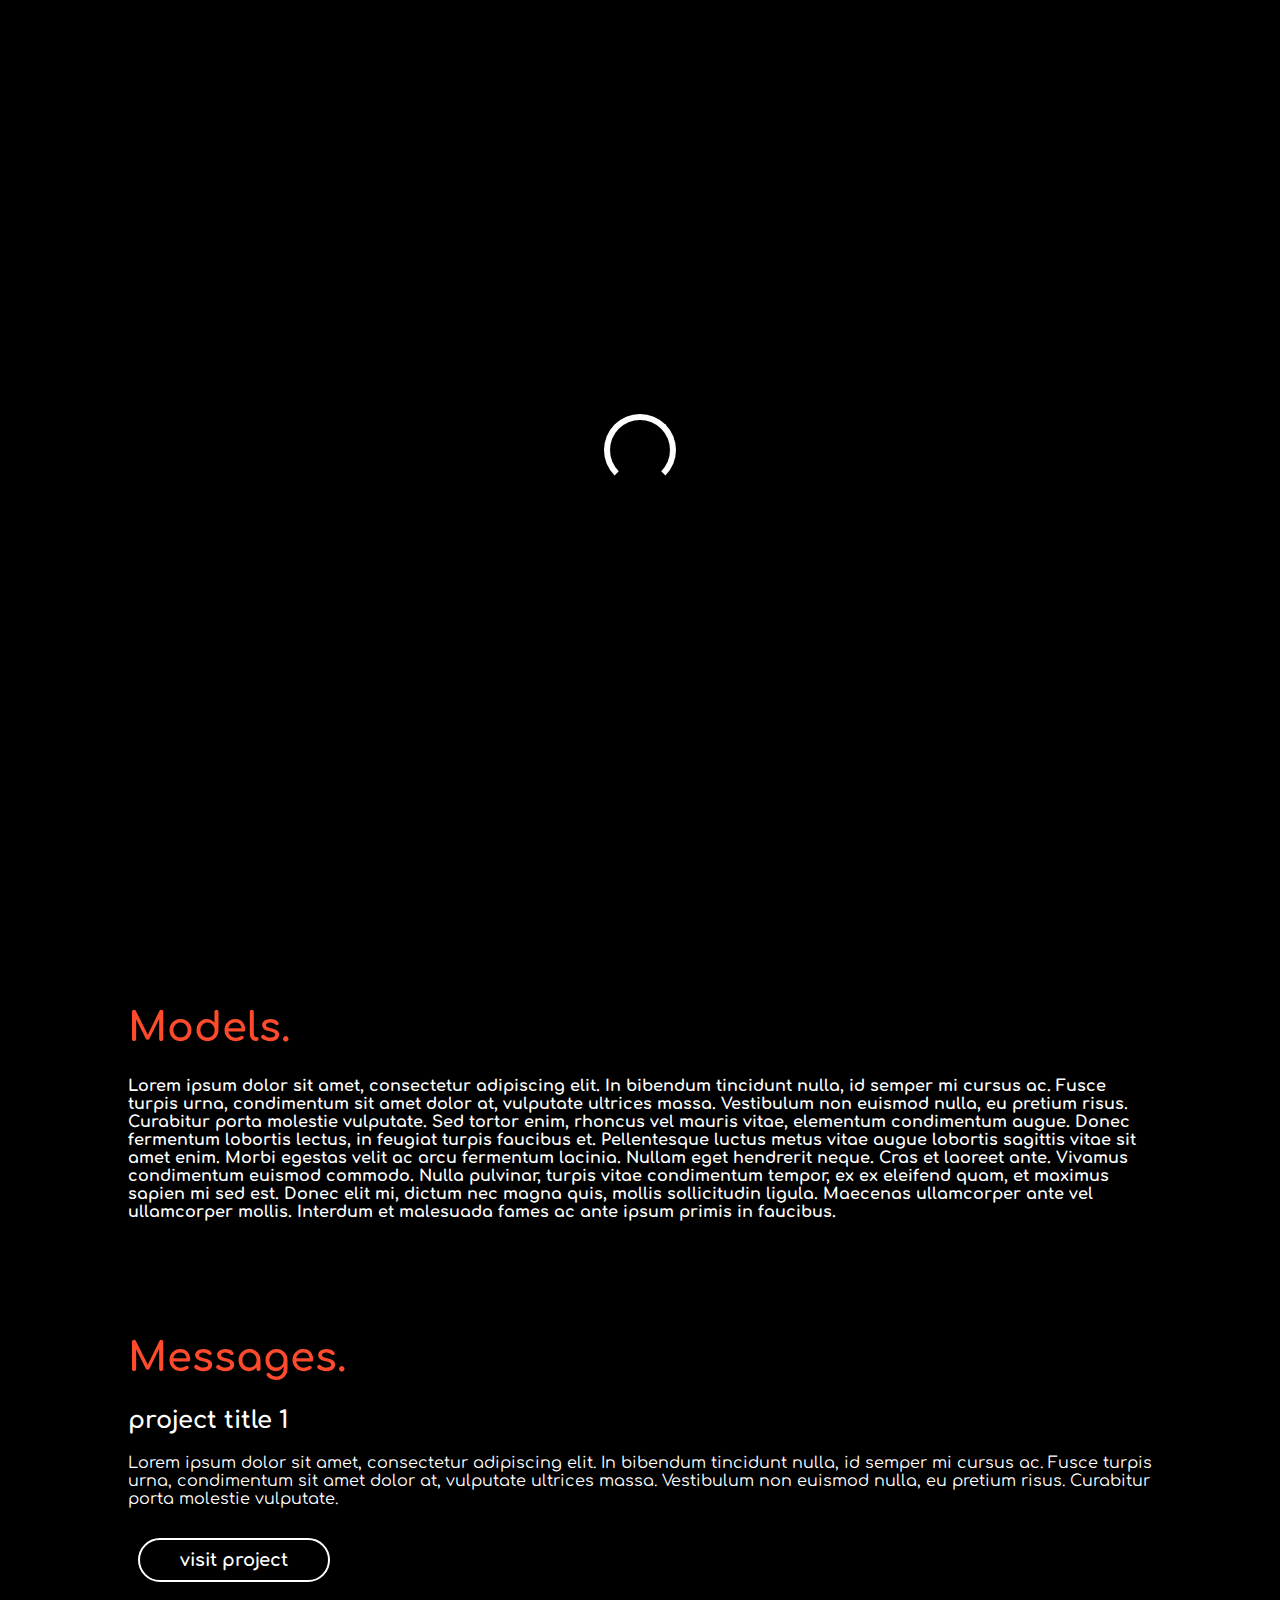
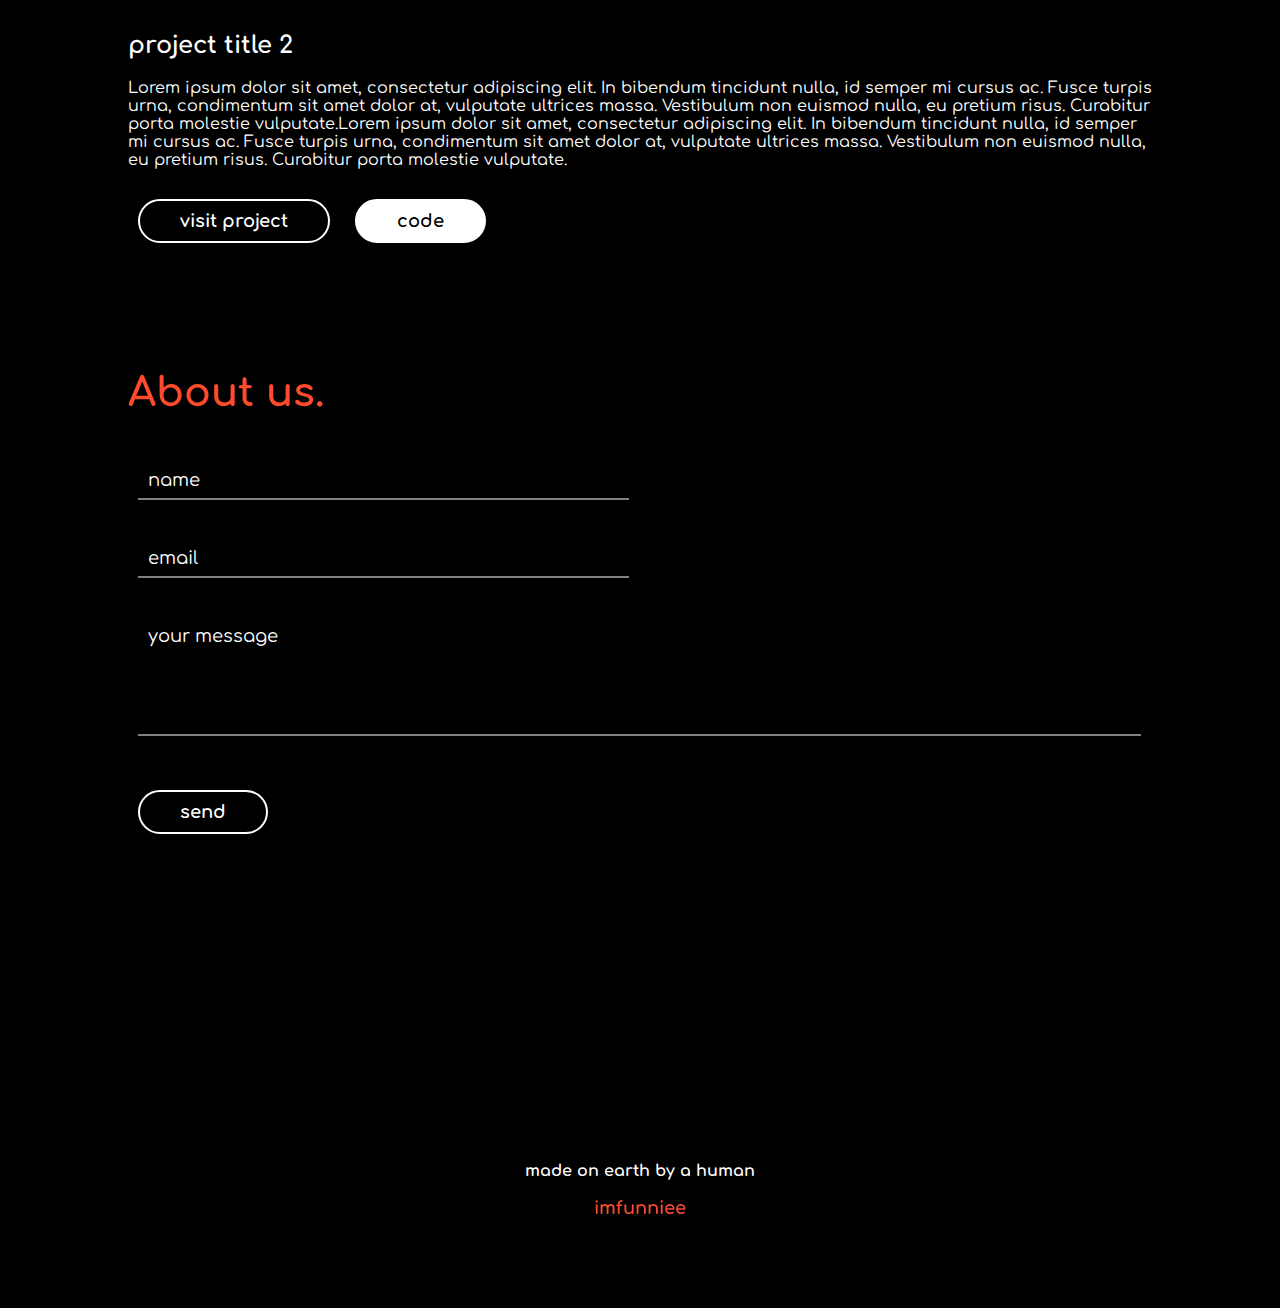
<file: index.html>
<!DOCTYPE html>
<html lang="en">
<head>
    <meta charset="UTF-8">
    <meta name="viewport" content="width=device-width, initial-scale=1.0">
    <meta http-equiv="X-UA-Compatible" content="ie=edge">
    <title>PaulHub.</title>
    <link rel="stylesheet" href="https://cdnjs.cloudflare.com/ajax/libs/animate.css/3.7.0/animate.min.css">
    <link href="https://fonts.googleapis.com/css?family=Comfortaa:700" rel="stylesheet">
    <script src="https://code.jquery.com/jquery-3.3.1.min.js" integrity="sha256-FgpCb/KJQlLNfOu91ta32o/NMZxltwRo8QtmkMRdAu8=" crossorigin="anonymous"></script>
    <link rel="stylesheet" href="https://use.fontawesome.com/releases/v5.7.1/css/all.css" integrity="sha384-fnmOCqbTlWIlj8LyTjo7mOUStjsKC4pOpQbqyi7RrhN7udi9RwhKkMHpvLbHG9Sr" crossorigin="anonymous">
    <link rel="stylesheet" href="index.css">
</head>
<body>
    <div id="loading">
        <div id="spinner"></div>
    </div>
    <div id="header" class="animated slideInDown" style="animation-delay:1.8s;">
    <div id="title">PaulHub.</div><br>
    <div id="links">
        <a href="#skills">Models</a>
        <a href="#work" style="margin:0px 60px;">Messages</a>
        <a href="#contact">About Us</a>
    </div>
    </div>

    <center>
    <div id="middle">
        <div id="tagline" class="animated zoomIn" style="animation-delay:1.8s;">
            if you're reading this, that mean's you can read<br>
            <button class="btn_one">haha ok</button>
        </div>
    </div>
    </center>

    <div id="portfolio">
             <div id="skills">
                 <h1>Models.</h1>   
                 <div>
                        <p>
                            Lorem ipsum dolor sit amet, consectetur adipiscing elit. In bibendum tincidunt nulla, id semper mi cursus ac. Fusce turpis urna, condimentum sit amet dolor at, vulputate ultrices massa. Vestibulum non euismod nulla, eu pretium risus. Curabitur porta molestie vulputate. Sed tortor enim, rhoncus vel mauris vitae, elementum condimentum augue. Donec fermentum lobortis lectus, in feugiat turpis faucibus et. Pellentesque luctus metus vitae augue lobortis sagittis vitae sit amet enim. Morbi egestas velit ac arcu fermentum lacinia. Nullam eget hendrerit neque. Cras et laoreet ante. Vivamus condimentum euismod commodo. Nulla pulvinar, turpis vitae condimentum tempor, ex ex eleifend quam, et maximus sapien mi sed est. Donec elit mi, dictum nec magna quis, mollis sollicitudin ligula. Maecenas ullamcorper ante vel ullamcorper mollis. Interdum et malesuada fames ac ante ipsum primis in faucibus.
                        </p>
                 </div> 
             </div>
         
              <div id="work">
                 <h1>Messages.</h1>

                 <div class="project">
                 <h2>project title 1</h2>
                 <div>Lorem ipsum dolor sit amet, consectetur adipiscing elit. In bibendum tincidunt nulla, id semper mi cursus ac. Fusce turpis urna, condimentum sit amet dolor at, vulputate ultrices massa. Vestibulum non euismod nulla, eu pretium risus. Curabitur porta molestie vulputate.</div>
                 <button class="btn_one">visit project</button>
                </div>

                <div class="project">
                 <h2>project title 2</h2>
                 <div>Lorem ipsum dolor sit amet, consectetur adipiscing elit. In bibendum tincidunt nulla, id semper mi cursus ac. Fusce turpis urna, condimentum sit amet dolor at, vulputate ultrices massa. Vestibulum non euismod nulla, eu pretium risus. Curabitur porta molestie vulputate.Lorem ipsum dolor sit amet, consectetur adipiscing elit. In bibendum tincidunt nulla, id semper mi cursus ac. Fusce turpis urna, condimentum sit amet dolor at, vulputate ultrices massa. Vestibulum non euismod nulla, eu pretium risus. Curabitur porta molestie vulputate.
                 </div>
                 <button class="btn_one">visit project</button>
                 <button class="btn_two">code</button>
                </div>

             </div>
         
              <div id="contact">
                 <h1>About us.</h1> 
                 <form>
                     <input type="text" placeholder="name" required>
                     <input type="email" placeholder="email" required><br>
                     <textarea placeholder="your message" required rows="5"></textarea><br>
                     <button class="btn_one">send</button>
                 </form> 
                 <div id="details">
                    <a class="btn_social"><i class="fas fa-phone"></i></a>
                    <a class="btn_social"><i class="fas fa-at"></i></a>
                    <a class="btn_social"><i class="fab fa-twitter"></i></a>
                    <a class="btn_social"><i class="fab fa-dribbble"></i></a>
                 </div>   
             </div>
    </div>
    <div id="footer">
        made on earth by a human <br><br> <a href="https://imfunniee.github.io">imfunniee</a>
    </div>
<script src="index.js" type="text/javascript"></script>
</body>
</html>
</file>
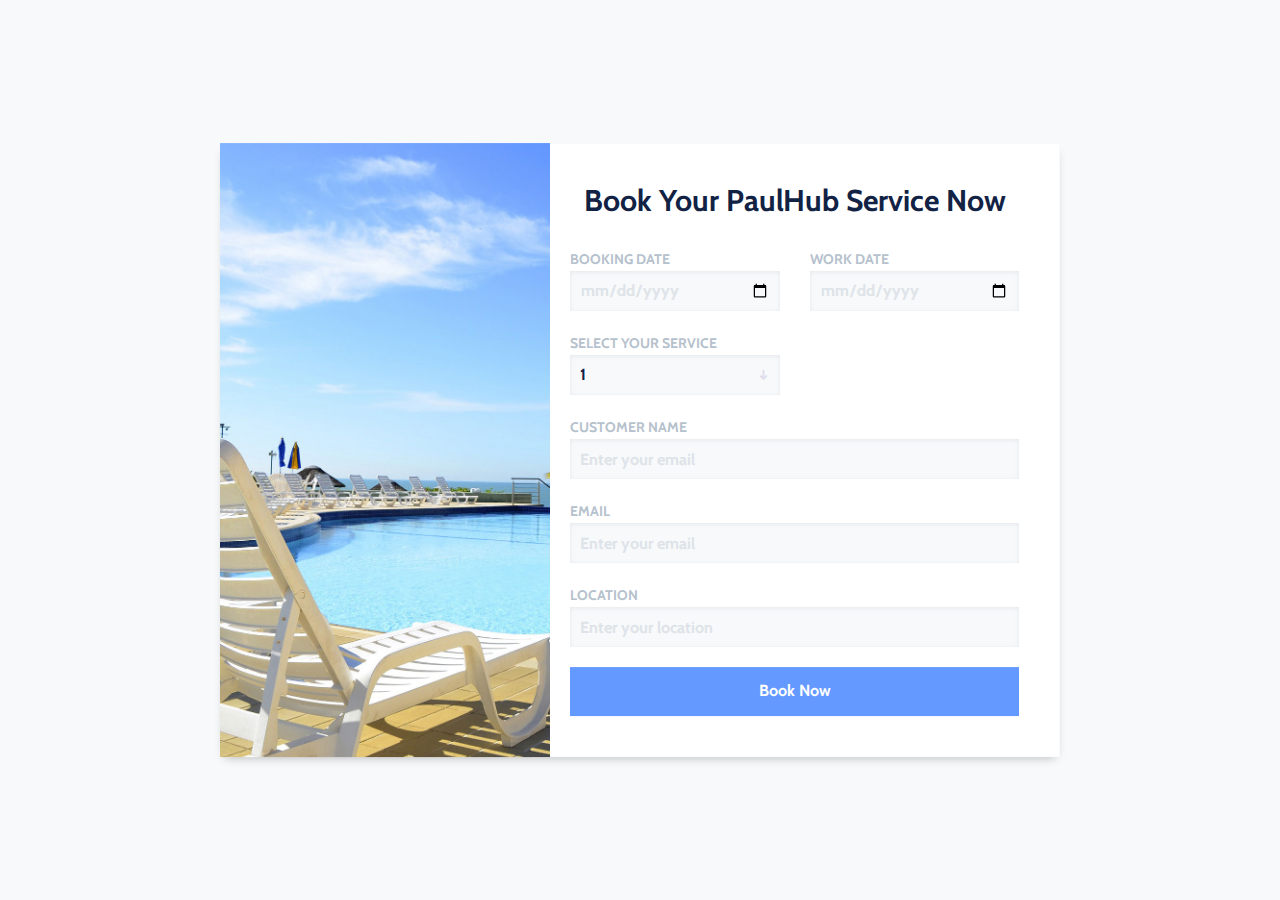
<file: booking.html>
<!DOCTYPE html>
<html lang="en">

<head>
	<meta charset="utf-8">
	<meta http-equiv="X-UA-Compatible" content="IE=edge">
	<meta name="viewport" content="width=device-width, initial-scale=1">
	<!-- The above 3 meta tags *must* come first in the head; any other head content must come *after* these tags -->

	<title>PaulHub Booking</title>

	<!-- Google font -->
	<link href="https://fonts.googleapis.com/css?family=Cabin:400,700" rel="stylesheet">

	<!-- Bootstrap -->
	<link type="text/css" rel="stylesheet" href="assets/css/bootstrap.min.css" />

	<!-- Custom stlylesheet -->
	<link type="text/css" rel="stylesheet" href="assets/css/booking.css" />
	<link rel="stylesheet" href="https://cdnjs.cloudflare.com/ajax/libs/font-awesome/6.5.2/css/all.min.css">

</head>

<body>
	<div id="booking" class="section">
		<div class="section-center">
			<div class="container">
				<div class="row">
					<div class="booking-form">
						<div class="booking-bg"></div>
						<form>
							<div class="form-header">
								<center><h2>Book your PaulHub service now</h2></center>
							</div>
							<div class="row">
								<div class="col-md-6">
									<div class="form-group">
										<span class="form-label">Booking Date</span>
										<input class="form-control" type="date" required>
									</div>
								</div>
								<div class="col-md-6">
									<div class="form-group">
										<span class="form-label">Work Date</span>
										<input class="form-control" type="date" required>
									</div>
								</div>
							</div>
							<div class="row">
								<div class="col-md-6">
									<div class="form-group">
										<span class="form-label">Select your service</span>
										<select class="form-control">
											<option>1</option>
											<option>2</option>
											<option>3</option>
										</select>
										<span class="select-arrow"></span>
									</div>
								</div>
								
							</div>
							<div class="form-group">
								<span class="form-label">Customer Name</span>
								<input class="form-control" type="email" placeholder="Enter your email">
							</div>
							<div class="form-group">
								<span class="form-label">Email</span>
								<input class="form-control" type="email" placeholder="Enter your email">
							</div>
							<div class="form-group">
								<span class="form-label">Location</span>
								<input class="form-control" type="tel" placeholder="Enter your location">
							</div>
							<div class="form-btn">
								<button class="submit-btn">Book Now</button>
							</div>
						</form>
					</div>
				</div>
			</div>
		</div>
	</div>
</body><!-- This templates was made by Colorlib (https://colorlib.com) -->

</html>
</file>
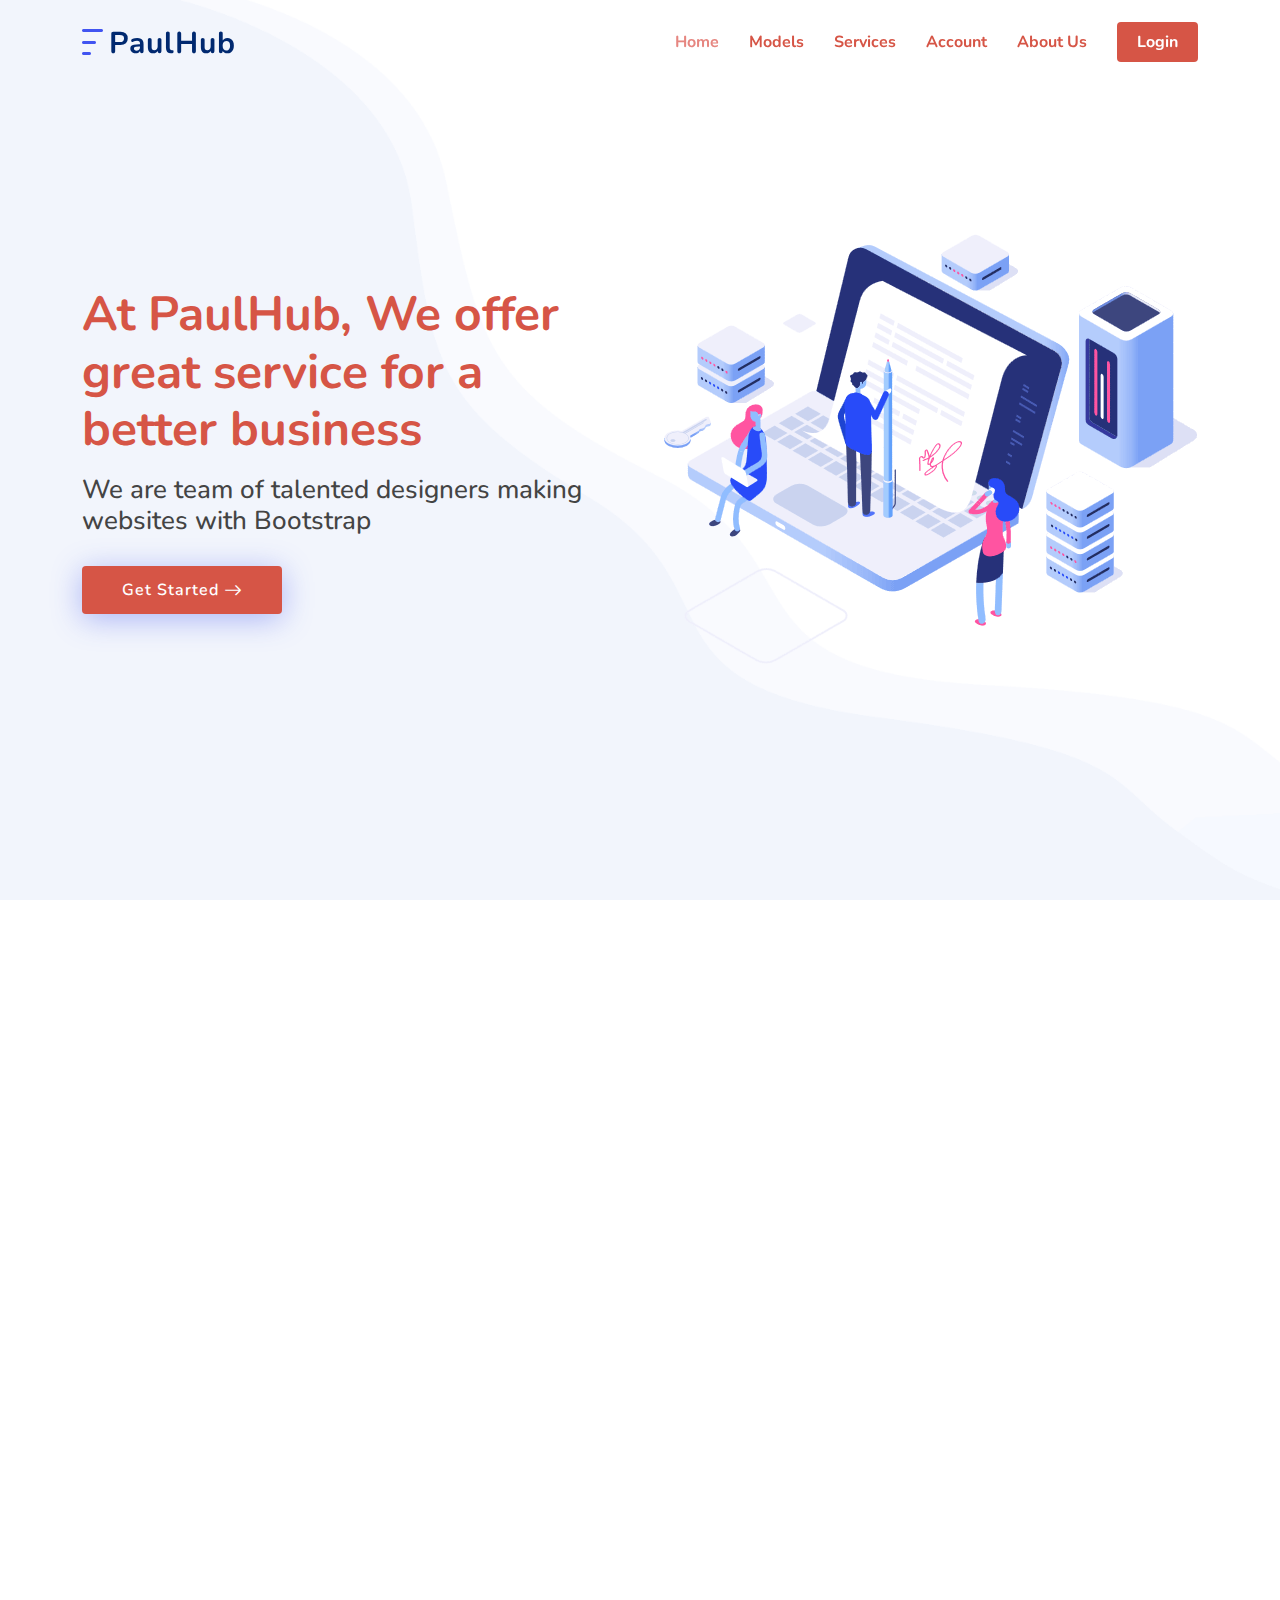
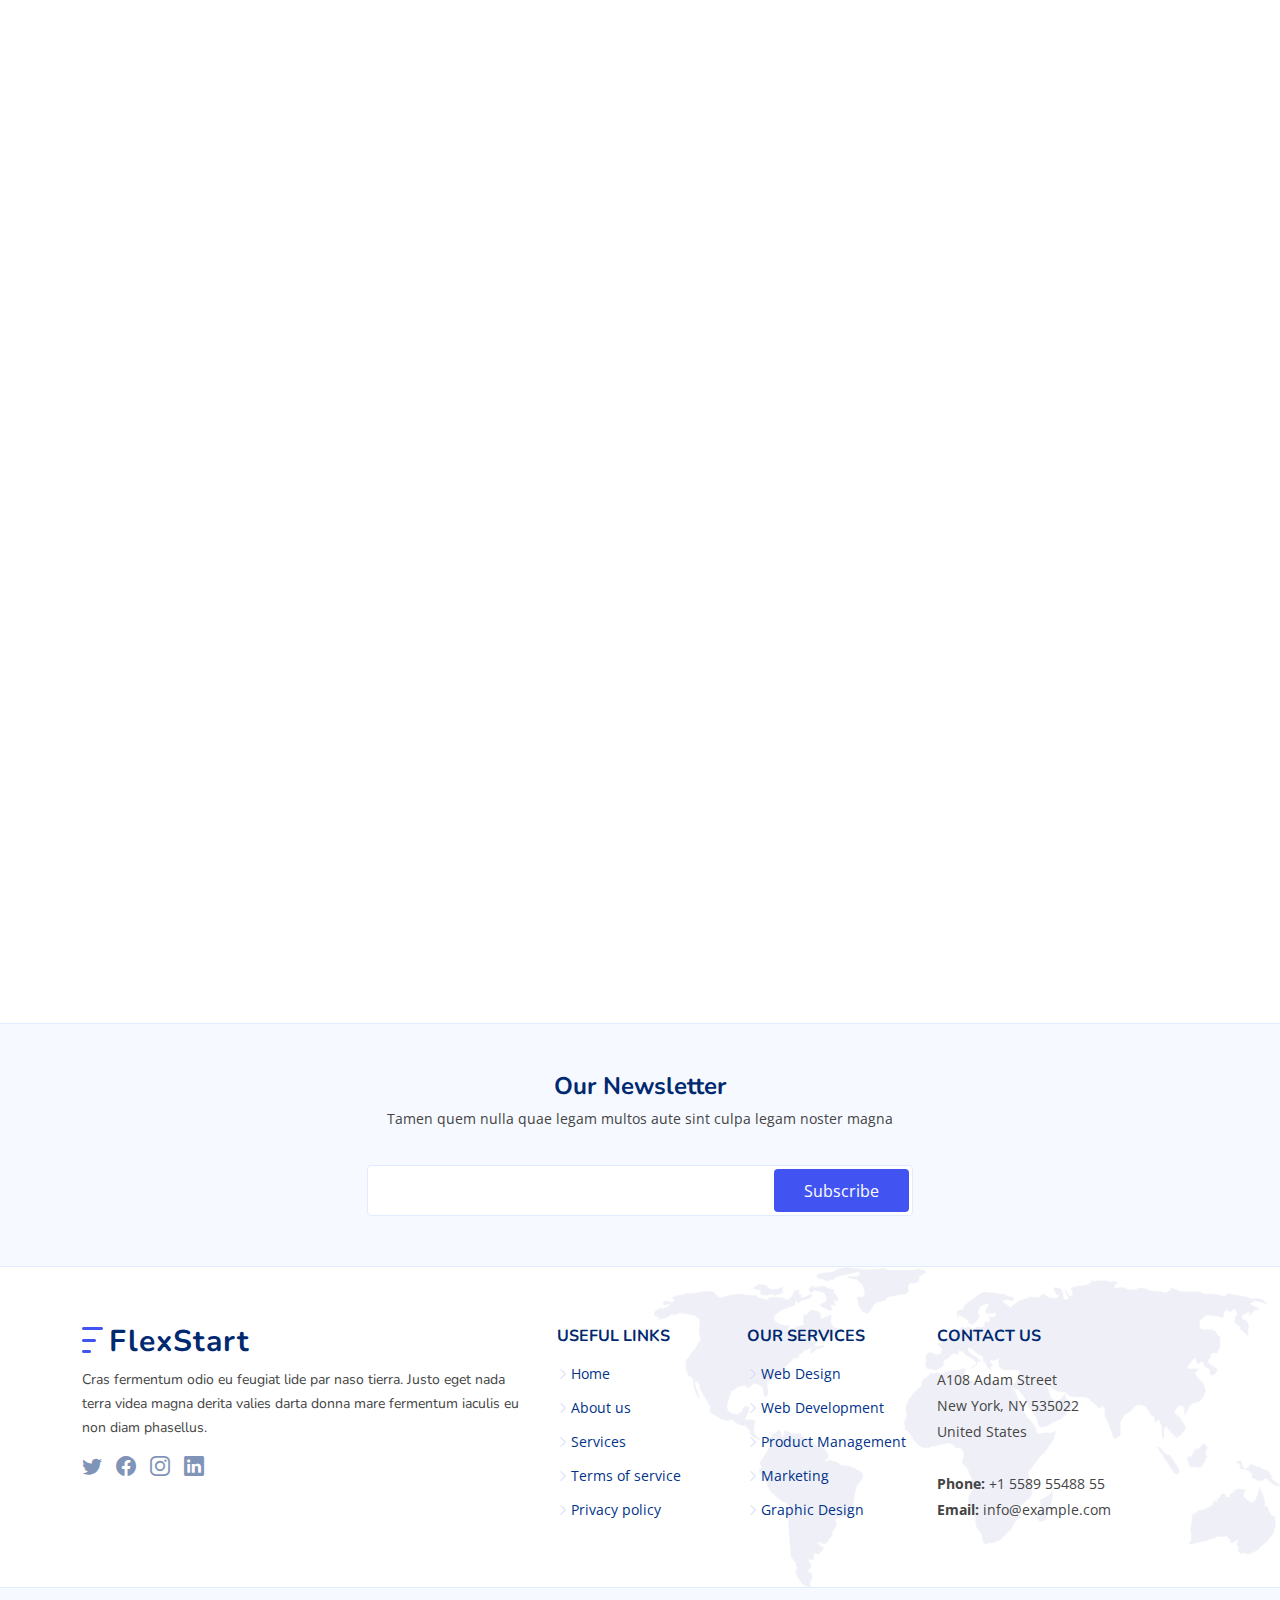
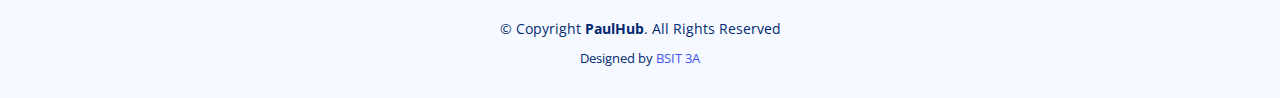
<file: home.html>
<!DOCTYPE html>
<html lang="en">

<head>
  <meta charset="utf-8">
  <meta content="width=device-width, initial-scale=1.0" name="viewport">

  <title>Home</title>
  <meta content="" name="description">
  <meta content="" name="keywords">

  <!-- Favicons -->
  <link href="assets/img/favicon.png" rel="icon">
  <link href="assets/img/apple-touch-icon.png" rel="apple-touch-icon">

  <!-- Google Fonts -->
  <link
    href="https://fonts.googleapis.com/css?family=Open+Sans:300,300i,400,400i,600,600i,700,700i|Nunito:300,300i,400,400i,600,600i,700,700i|Poppins:300,300i,400,400i,500,500i,600,600i,700,700i"
    rel="stylesheet">

  <!-- Vendor CSS Files -->
  <link href="assets/vendor/aos/aos.css" rel="stylesheet">
  <link href="assets/vendor/bootstrap/css/bootstrap.min.css" rel="stylesheet">
  <link href="assets/vendor/bootstrap-icons/bootstrap-icons.css" rel="stylesheet">
  <link href="assets/vendor/glightbox/css/glightbox.min.css" rel="stylesheet">
  <link href="assets/vendor/remixicon/remixicon.css" rel="stylesheet">
  <link href="assets/vendor/swiper/swiper-bundle.min.css" rel="stylesheet">

  <!-- Template Main CSS File -->
  <link href="assets/css/style.css" rel="stylesheet">


</head>

<body>

  <!-- ======= Header ======= -->
  <header id="header" class="header fixed-top">
    <div class="container-fluid container-xl d-flex align-items-center justify-content-between">

      <a href="index.html" class="logo d-flex align-items-center">
        <img src="assets/img/logo.png" alt="">
        <span>PaulHub</span>
      </a>

      <nav id="navbar" class="navbar">
        <ul>
          <li><a class="nav-link scrollto active" href="home.html">Home</a></li>
          <li><a class="nav-link scrollto" href="models.html">Models</a></li>
          <li><a class="nav-link scrollto" href="#services">Services</a></li>
          <li><a class="nav-link scrollto" href="#">Account</a></li>
          <li><a class="nav-link scrollto" href="about.html">About Us</a></li>



          <li><a class="getstarted scrollto" href="#about">Login</a></li>
        </ul>
        <i class="bi bi-list mobile-nav-toggle"></i>
      </nav><!-- .navbar -->

    </div>
  </header><!-- End Header -->

  <!-- ======= Hero Section ======= -->
  <section id="hero" class="hero d-flex align-items-center">

    <div class="container">
      <div class="row">
        <div class="col-lg-6 d-flex flex-column justify-content-center">
          <h1 data-aos="fade-up">At PaulHub, We offer great service for a better business</h1>
          <h2 data-aos="fade-up" data-aos-delay="400">We are team of talented designers making websites with Bootstrap
          </h2>
          <div data-aos="fade-up" data-aos-delay="600">
            <div class="text-center text-lg-start">
              <a href="#about"
                class="btn-get-started scrollto d-inline-flex align-items-center justify-content-center align-self-center">
                <span>Get Started</span>
                <i class="bi bi-arrow-right"></i>
              </a>
            </div>
          </div>
        </div>
        <div class="col-lg-6 hero-img" data-aos="zoom-out" data-aos-delay="200">
          <img src="assets/img/hero-img.png" class="img-fluid" alt="">
        </div>
      </div>
    </div>

  </section><!-- End Hero -->

  <main id="main">
     <!-- ======= Services Section ======= -->
     <section id="services" class="services">

      <div class="container" data-aos="fade-up">

        <header class="section-header">
          <h2>Services Offered</h2>
          <p>At PaulHub, we engage with customers to provide them with the best possible services</p>
        </header>

        <div class="row gy-4">

          <div class="col-lg-4 col-md-6" data-aos="fade-up" data-aos-delay="200">
            <div class="service-box blue">
              <i class="ri-discuss-line icon"></i>
              <h3>Nesciunt Mete</h3>
              <p>Provident nihil minus qui consequatur non omnis maiores. Eos accusantium minus dolores iure perferendis
                tempore et consequatur.</p>
              <a href="#" class="read-more"><span>Read More</span> <i class="bi bi-arrow-right"></i></a>
            </div>
          </div>

          <div class="col-lg-4 col-md-6" data-aos="fade-up" data-aos-delay="300">
            <div class="service-box orange">
              <i class="ri-discuss-line icon"></i>
              <h3>Eosle Commodi</h3>
              <p>Ut autem aut autem non a. Sint sint sit facilis nam iusto sint. Libero corrupti neque eum hic non ut
                nesciunt dolorem.</p>
              <a href="#" class="read-more"><span>Read More</span> <i class="bi bi-arrow-right"></i></a>
            </div>
          </div>

          <div class="col-lg-4 col-md-6" data-aos="fade-up" data-aos-delay="400">
            <div class="service-box green">
              <i class="ri-discuss-line icon"></i>
              <h3>Ledo Markt</h3>
              <p>Ut excepturi voluptatem nisi sed. Quidem fuga consequatur. Minus ea aut. Vel qui id voluptas adipisci
                eos earum corrupti.</p>
              <a href="#" class="read-more"><span>Read More</span> <i class="bi bi-arrow-right"></i></a>
            </div>
          </div>

          <div class="col-lg-4 col-md-6" data-aos="fade-up" data-aos-delay="500">
            <div class="service-box red">
              <i class="ri-discuss-line icon"></i>
              <h3>Asperiores Commodi</h3>
              <p>Non et temporibus minus omnis sed dolor esse consequatur. Cupiditate sed error ea fuga sit provident
                adipisci neque.</p>
              <a href="#" class="read-more"><span>Read More</span> <i class="bi bi-arrow-right"></i></a>
            </div>
          </div>

          <div class="col-lg-4 col-md-6" data-aos="fade-up" data-aos-delay="600">
            <div class="service-box purple">
              <i class="ri-discuss-line icon"></i>
              <h3>Velit Doloremque.</h3>
              <p>Cumque et suscipit saepe. Est maiores autem enim facilis ut aut ipsam corporis aut. Sed animi at autem
                alias eius labore.</p>
              <a href="#" class="read-more"><span>Read More</span> <i class="bi bi-arrow-right"></i></a>
            </div>
          </div>

          <div class="col-lg-4 col-md-6" data-aos="fade-up" data-aos-delay="700">
            <div class="service-box pink">
              <i class="ri-discuss-line icon"></i>
              <h3>Dolori Architecto</h3>
              <p>Hic molestias ea quibusdam eos. Fugiat enim doloremque aut neque non et debitis iure. Corrupti
                recusandae ducimus enim.</p>
              <a href="#" class="read-more"><span>Read More</span> <i class="bi bi-arrow-right"></i></a>
            </div>
          </div>

        </div>

      </div>

    </section><!-- End Services Section -->




    <!-- ======= About Section ======= -->
    <section id="about" class="about">

      <div class="container" data-aos="fade-up">
        <div class="row gx-0">

          <div class="col-lg-6 d-flex flex-column justify-content-center" data-aos="fade-up" data-aos-delay="200">
            <div class="content">
              <h3>Become a PaulHub Service Model Today!</h3>
              <h2>Our vision is to
                provide a professional and inclusive platform that addresses the latent demand
                for wholesome, yet engaging content and services while celebrating the diversity
                and charm inherent in the Dad Bod aesthetic.</h2>
              <p>
                Step up your service game with PaulHub! Join our team as a Service Model and 
                deliver top-notch support to customers. Elevate your skills and be 
                part of something extraordinary. Don't miss out - become a model of exceptional 
                service today!
              </p>
              <div class="text-center text-lg-start">
                <a href="#"
                  class="btn-read-more d-inline-flex align-items-center justify-content-center align-self-center">
                  <span>Read More</span>
                  <i class="bi bi-arrow-right"></i>
                </a>
              </div>
            </div>
          </div>

          <div class="col-lg-6 d-flex align-items-center" data-aos="zoom-out" data-aos-delay="200">
            <img src="assets/img/about.jpg" class="img-fluid" alt="">
          </div>

        </div>
      </div>

    </section><!-- End About Section -->






   


  </main><!-- End #main -->

  <!-- ======= Footer ======= -->
  <footer id="footer" class="footer">

    <div class="footer-newsletter">
      <div class="container">
        <div class="row justify-content-center">
          <div class="col-lg-12 text-center">
            <h4>Our Newsletter</h4>
            <p>Tamen quem nulla quae legam multos aute sint culpa legam noster magna</p>
          </div>
          <div class="col-lg-6">
            <form action="" method="post">
              <input type="email" name="email"><input type="submit" value="Subscribe">
            </form>
          </div>
        </div>
      </div>
    </div>

    <div class="footer-top">
      <div class="container">
        <div class="row gy-4">
          <div class="col-lg-5 col-md-12 footer-info">
            <a href="index.html" class="logo d-flex align-items-center">
              <img src="assets/img/logo.png" alt="">
              <span>FlexStart</span>
            </a>
            <p>Cras fermentum odio eu feugiat lide par naso tierra. Justo eget nada terra videa magna derita valies
              darta donna mare fermentum iaculis eu non diam phasellus.</p>
            <div class="social-links mt-3">
              <a href="#" class="twitter"><i class="bi bi-twitter"></i></a>
              <a href="#" class="facebook"><i class="bi bi-facebook"></i></a>
              <a href="#" class="instagram"><i class="bi bi-instagram"></i></a>
              <a href="#" class="linkedin"><i class="bi bi-linkedin"></i></a>
            </div>
          </div>

          <div class="col-lg-2 col-6 footer-links">
            <h4>Useful Links</h4>
            <ul>
              <li><i class="bi bi-chevron-right"></i> <a href="#">Home</a></li>
              <li><i class="bi bi-chevron-right"></i> <a href="#">About us</a></li>
              <li><i class="bi bi-chevron-right"></i> <a href="#">Services</a></li>
              <li><i class="bi bi-chevron-right"></i> <a href="#">Terms of service</a></li>
              <li><i class="bi bi-chevron-right"></i> <a href="#">Privacy policy</a></li>
            </ul>
          </div>

          <div class="col-lg-2 col-6 footer-links">
            <h4>Our Services</h4>
            <ul>
              <li><i class="bi bi-chevron-right"></i> <a href="#">Web Design</a></li>
              <li><i class="bi bi-chevron-right"></i> <a href="#">Web Development</a></li>
              <li><i class="bi bi-chevron-right"></i> <a href="#">Product Management</a></li>
              <li><i class="bi bi-chevron-right"></i> <a href="#">Marketing</a></li>
              <li><i class="bi bi-chevron-right"></i> <a href="#">Graphic Design</a></li>
            </ul>
          </div>

          <div class="col-lg-3 col-md-12 footer-contact text-center text-md-start">
            <h4>Contact Us</h4>
            <p>
              A108 Adam Street <br>
              New York, NY 535022<br>
              United States <br><br>
              <strong>Phone:</strong> +1 5589 55488 55<br>
              <strong>Email:</strong> info@example.com<br>
            </p>

          </div>

        </div>
      </div>
    </div>

    <div class="container">
      <div class="copyright">
        &copy; Copyright <strong><span>PaulHub</span></strong>. All Rights Reserved
      </div>
      <div class="credits">
        <!-- All the links in the footer should remain intact. -->
        <!-- You can delete the links only if you purchased the pro version. -->
        <!-- Licensing information: https://bootstrapmade.com/license/ -->
        <!-- Purchase the pro version with working PHP/AJAX contact form: https://bootstrapmade.com/flexstart-bootstrap-startup-template/ -->
        Designed by <a href="https://bootstrapmade.com/">BSIT 3A</a>
      </div>
    </div>
  </footer><!-- End Footer -->

  <a href="#" class="back-to-top d-flex align-items-center justify-content-center"><i
      class="bi bi-arrow-up-short"></i></a>

  <!-- Vendor JS Files -->
  <script src="assets/vendor/purecounter/purecounter_vanilla.js"></script>
  <script src="assets/vendor/aos/aos.js"></script>
  <script src="assets/vendor/bootstrap/js/bootstrap.bundle.min.js"></script>
  <script src="assets/vendor/glightbox/js/glightbox.min.js"></script>
  <script src="assets/vendor/isotope-layout/isotope.pkgd.min.js"></script>
  <script src="assets/vendor/swiper/swiper-bundle.min.js"></script>
  <script src="assets/vendor/php-email-form/validate.js"></script>

  <!-- Template Main JS File -->
  <script src="assets/js/main.js"></script>

</body>

</html>
</file>
<file: index.css>
body,html {
    padding:0px;
    margin:0px;
    font-family: 'Comfortaa', cursive;
    font-weight:bold;
    color:#fff;
    background:rgb(0, 0, 0);
    scroll-behavior: smooth;
}
#loading {
    width: 100vw;
    height: 100vh;
    position: fixed;
    background: #000;
    z-index: 999;
    display: flex;
    justify-content: center;
    flex-direction: column;
    align-items: center;
}
#spinner {
    animation: rotate 0.56s infinite linear;
    width:60px;
    height:60px;
    border:6px solid #fff;
    border-bottom:6px solid #000;
    border-radius:50%;
    margin:0;
}
@keyframes rotate {
    0% {transform: rotate(0deg);}
    100% {transform: rotate(360deg);}
}
#header {
    width:80%;
    padding:4% 10%;
    text-align:center;
    position:absolute;
    transition:0.6s ease-in-out;
}
#header div {
    display:block;
}
#title {
    font-size:40px;
    background-image: linear-gradient(to left, #FF416C 0%, #FF4B2B 100%);
    -webkit-background-clip:text;
    background-clip:text;
    -webkit-text-fill-color: transparent;
    background-size:500% 500% !important;
    -webkit-animation: Gradient 20s ease infinite;
    -moz-animation: Gradient 20s ease infinite;
    -o-animation: Gradient 20s ease infinite;
    animation: Gradient 20s ease infinite;
    font-family: 'Comfortaa', cursive;
}
#links {
    margin:40px 0px;
    transition:0.6s ease-in-out;
    color:#fff;
}
#links a {
    margin:0px 30px;
    color:inherit;
    text-decoration:none;
    transition:0.4s ease-in-out;
    padding:5px 8px;
    border-bottom:2px solid transparent;
}
#links a:hover {
    border-bottom:2px solid #fff;
}
#middle {
    width:100%;
    height:80vh;
    background:linear-gradient(0deg,rgba(0,0,0,1),rgba(0,0,0,0)),url("https://i.imgur.com/5tTJmdZ.jpeg") center center fixed;
    background-size:100% auto;
    background-repeat:no-repeat;
    color:white;
    display:flex;
    justify-content:center;
    flex-direction:column;
    transition:1s ease-in-out;
    padding-top:20vh;
}
#tagline {
    font-size:50px;
    width:60%;
}
#portfolio {
    width:80%;
    padding:2% 10%;
}
#portfolio div h1 {
    font-size:40px;
    background-image: linear-gradient(to left, #FF416C 0%, #FF4B2B 100%);
    -webkit-background-clip:text;
    background-clip:text;
    -webkit-text-fill-color: transparent;
    background-size:500% 500% !important;
    -webkit-animation: Gradient 20s ease infinite;
    -moz-animation: Gradient 20s ease infinite;
    -o-animation: Gradient 20s ease infinite;
    animation: Gradient 20s ease infinite;
    font-family: 'Comfortaa', cursive;
}
#skills {
    margin:4vh 0px !important;
    padding:2vh 0px !important;
}
#work {
    margin:4vh 0px !important;
    padding:2vh 0px !important;
}
#contact {
    margin:4vh 0px !important;
    padding:2vh 0px !important;
}
#contact form {
    width:100%;
}
#contact form input {
    width:46%;
    margin:20px 1%;
    background:transparent;
    border:0px;
    border-bottom:2px solid rgba(255,255,255,0.5);
    padding:8px 10px;
    font-family: 'Comfortaa', cursive;
    font-size:18px;
    transition:0.4s ease-in-out;
    color:#fff;
}
#contact form textarea {
    width:96%;
    margin:20px 1%;
    padding:8px 10px;
    border:0px;
    border-bottom:2px solid rgba(255,255,255,0.5);
    padding:8px 10px;
    font-family: 'Comfortaa', cursive;
    font-size:18px;
    background:transparent;
    resize:none;
    transition:0.4s ease-in-out;
    color:#fff;
}
#contact form input:focus {
    outline:none;
    border-bottom:2px solid rgba(255,255,255,1);
}
#contact form textarea:focus {
    outline:none;
    border-bottom:2px solid rgba(255,255,255,1);
}
::placeholder {
    color:#fff;
}
.btn_one {
    color:white;
    padding:10px 40px;
    border-radius:50px;
    border:2px solid #fff;
    font-size:18px;
    font-family: 'Comfortaa', cursive;
    font-weight:bold;
    background:transparent;
    transition:0.4s ease-in-out;
    margin:30px 10px;
}
.btn_one:hover {
    background:white;
    cursor:pointer;
    color:#000;
}
.project div {
    font-weight:normal;
}
.btn_two {
    color:#000;
    padding:10px 40px;
    border-radius:50px;
    border:2px solid #fff;
    font-size:18px;
    font-family: 'Comfortaa', cursive;
    font-weight:bold;
    background:#fff;
    transition:0.4s ease-in-out;
    margin:30px 10px;
}
.btn_two:hover {
    background:transparent;
    cursor:pointer;
    color:#fff;
}
#details {
    margin:6vh 0px;
}
.btn_social {
    font-size:18px;
    color:#fff;
    margin:40px 20px;
    padding:15px 18px;
    border-radius:50%;
    background:#000;
    transition:0.4s ease-in-out;
}
.btn_social:hover {
    color:#000;
    background:#fff;
    cursor:pointer;
}
@media (max-width: 900px){
    #header {
        width:94%;
        padding:15% 3%;
    }
    #title {
        font-size:30px;
    }
    #links {
        margin:30px 0px;
    }
    #links a {
        margin:0px;
    }
    #middle {
        width:100%;
        border-radius:0px;
        height:80vh;
        background-size:cover;
    }
    #tagline {
        width:90%;
        font-size:30px;
    }
    .btn_one {
        font-size:14px;
        padding:8px 20px;
    }
    .btn_two {
        font-size:14px;
        padding:8px 20px;
    }
    #contact form input {
        width:92%;
    }
    #contact form textarea {
        width:92%;
    }
    .btn_social {
        font-size:14px;
        margin:10px;
        padding:10px 11px;
    }
}
#footer {
    width:100%;
    padding:10vh 0px;
    text-align:center;
    font-weight:bold;
}
#footer a {
    font-size:18px;
    background-image: linear-gradient(to left, #FF416C 0%, #FF4B2B 100%);
    -webkit-background-clip:text;
    background-clip:text;
    -webkit-text-fill-color: transparent;
    background-size:500% 500% !important;
    -webkit-animation: Gradient 20s ease infinite;
    -moz-animation: Gradient 20s ease infinite;
    -o-animation: Gradient 20s ease infinite;
    animation: Gradient 20s ease infinite;
    font-family: 'Comfortaa', cursive;
    text-decoration:none;
}
button:focus {
    outline:none;
}
::-webkit-scrollbar {
    width:5px;
    height:5px;
}
::-webkit-scrollbar-track {
    background: #f1f1f1; 
}
::-webkit-scrollbar-thumb {
    background: #000; 
}
::-webkit-scrollbar-thumb:hover {
    background: #555; 
}
@-webkit-keyframes Gradient {
0% {background-position: 0% 50%}
50% {background-position: 100% 50%}
100% {background-position: 0% 50%}
}
@-moz-keyframes Gradient {
0% {background-position: 0% 50%}
50% {background-position: 100% 50%}
100% {background-position: 0% 50%}
}
@keyframes Gradient {
0% {background-position: 0% 50%}
50% {background-position: 100% 50%}
100% {background-position: 0% 50%}
}
</file>
<file: assets/css/booking.css>
.section {
	position: relative;
	height: 100vh;
}

.section .section-center {
	position: absolute;
	top: 50%;
	left: 0;
	right: 0;
	-webkit-transform: translateY(-50%);
	transform: translateY(-50%);
}

#booking {
	font-family: 'Cabin', sans-serif;
	background-color: #f7f9fa;
}

.booking-form {
	position: relative;
	max-width: 840px;
	width: 110%;
	margin: auto;
	background: #fff;
	-webkit-box-shadow: 0px 5px 10px -5px rgba(0, 0, 0, 0.3);
	box-shadow: 0px 5px 10px -5px rgba(0, 0, 0, 0.3);
}

.booking-form>.booking-bg {
	position: absolute;
	left: 0px;
	top: 0px;
	bottom: 0px;
	width: 330px;
	background-image: url('../img/background.jpg');
	background-size: cover;
	background-position: center;
}

.booking-form>form {
	margin-left: 310px;
	padding: 40px;
	border: 1px solid #f9fafc;
	border-left: 0px;
}

.booking-form .form-header {
	margin-bottom: 30px;
}

.booking-form .form-header h2 {
	margin: 0;
	margin-bottom: 0px;
	font-weight: 700;
	color: #122244;
	font-size: 30px;
	text-transform: capitalize;
}

.booking-form .form-group {
	position: relative;
	margin-bottom: 20px;
}

.booking-form .form-control {
	background-color: #f7f9fa;
	height: 40px;
	padding: 0px 10px;
	border-radius: 0px;
	-webkit-transition: 0.2s;
	transition: 0.2s;
	color: #122244;
	border: 0px;
	font-size: 16px;
	font-weight: 700;
	-webkit-box-shadow: inset 0 1px 4px rgba(181, 193, 204, 0.3);
	box-shadow: inset 0 1px 4px rgba(181, 193, 204, 0.3);
}

.booking-form .form-control::-webkit-input-placeholder {
	color: #dde3e8;
}

.booking-form .form-control:-ms-input-placeholder {
	color: #dde3e8;
}

.booking-form .form-control::placeholder {
	color: #dde3e8;
}

.booking-form .form-control:focus {
	-webkit-box-shadow: inset 0 1px 4px rgba(181, 193, 204, 0.3);
	box-shadow: inset 0 1px 4px rgba(181, 193, 204, 0.3);
}

.booking-form input[type="date"].form-control:invalid {
	color: #dde3e8;
}

.booking-form select.form-control {
	-webkit-appearance: none;
	-moz-appearance: none;
	appearance: none;
}

.booking-form select.form-control+.select-arrow {
	position: absolute;
	right: 0px;
	bottom: 4px;
	width: 32px;
	line-height: 32px;
	height: 32px;
	text-align: center;
	pointer-events: none;
}

.booking-form select.form-control+.select-arrow:after {
	content: '\279C';
	display: block;
	-webkit-transform: rotate(90deg);
	transform: rotate(90deg);
	color: #dddee9;
	font-size: 14px;
}

.booking-form .form-label {
	color: #b5c1cc;
	font-weight: 700;
	-webkit-transition: 0.2s;
	transition: 0.2s;
	text-transform: uppercase;
	line-height: 24px;
	height: 24px;
	font-size: 14px;
	z-index: 1;
}

.booking-form .form-btn {
	margin-top: 10px;
}

.booking-form .submit-btn {
	color: #fff;
	background-color: #6499ff;
	font-weight: 700;
	padding: 13px 35px;
	font-size: 16px;
	border: none;
	width: 100%;
}

@media only screen and (max-width: 480px) {
	.booking-form>.booking-bg {
		display: none;
	}
	.booking-form>form {
		margin-left: 0px;
	}
}
</file>
<file: assets/css/style.css>
/**
* Template Name: FlexStart
* Template URL: https://bootstrapmade.com/flexstart-bootstrap-startup-template/
* Updated: Mar 17 2024 with Bootstrap v5.3.3
* Author: BootstrapMade.com
* License: https://bootstrapmade.com/license/
*/

/*--------------------------------------------------------------
# General
--------------------------------------------------------------*/
:root {
  scroll-behavior: smooth;
}

body {
  font-family: "Open Sans", sans-serif;
  color: #444444;
}

a {
  color: #4154f1;
  text-decoration: none;
}

a:hover {
  color: #717ff5;
  text-decoration: none;
}

h1,
h2,
h3,
h4,
h5,
h6 {
  font-family: "Nunito", sans-serif;
}

/*--------------------------------------------------------------
# Sections
--------------------------------------------------------------*/
section {
  padding: 60px 0;
  overflow: hidden;
}

.section-header {
  text-align: center;
  padding-bottom: 40px;
}

.section-header h2 {
  font-size: 13px;
  letter-spacing: 1px;
  font-weight: 700;
  margin: 0;
  color: #d65546;
  text-transform: uppercase;
}

.section-header p {
  margin: 10px 0 0 0;
  padding: 0;
  font-size: 38px;
  line-height: 42px;
  font-weight: 700;
  color: #d65546;
}

@media (max-width: 768px) {
  .section-header p {
    font-size: 28px;
    line-height: 32px;
  }
}

/*--------------------------------------------------------------
# Breadcrumbs
--------------------------------------------------------------*/
.breadcrumbs {
  padding: 15px 0;
  background: #012970;
  min-height: 40px;
  margin-top: 82px;
  color: #fff;
}

@media (max-width: 992px) {
  .breadcrumbs {
    margin-top: 57px;
  }
}

.breadcrumbs h2 {
  font-size: 28px;
  font-weight: 500;
}

.breadcrumbs ol {
  display: flex;
  flex-wrap: wrap;
  list-style: none;
  padding: 0 0 10px 0;
  margin: 0;
  font-size: 14px;
}

.breadcrumbs ol a {
  color: #fff;
  transition: 0.3s;
}

.breadcrumbs ol a:hover {
  text-decoration: underline;
}

.breadcrumbs ol li+li {
  padding-left: 10px;
}

.breadcrumbs ol li+li::before {
  display: inline-block;
  padding-right: 10px;
  color: #8894f6;
  content: "/";
}

/*--------------------------------------------------------------
# Back to top button
--------------------------------------------------------------*/
.back-to-top {
  position: fixed;
  visibility: hidden;
  opacity: 0;
  right: 15px;
  bottom: 15px;
  z-index: 99999;
  background: #d65546;
  width: 40px;
  height: 40px;
  border-radius: 4px;
  transition: all 0.4s;
}

.back-to-top i {
  font-size: 24px;
  color: #fff;
  line-height: 0;
}

.back-to-top:hover {
  background: #d65546;
  color: #fff;
}

.back-to-top.active {
  visibility: visible;
  opacity: 1;
}

/*--------------------------------------------------------------
# Disable aos animation delay on mobile devices
--------------------------------------------------------------*/
@media screen and (max-width: 768px) {
  [data-aos-delay] {
    transition-delay: 0 !important;
  }
}

/*--------------------------------------------------------------
# Header
--------------------------------------------------------------*/
.header {
  transition: all 0.5s;
  z-index: 997;
  padding: 20px 0;
}

.header.header-scrolled {
  background: #fff;
  padding: 15px 0;
  box-shadow: 0px 2px 20px rgba(1, 41, 112, 0.1);
}

.header .logo {
  line-height: 0;
}

.header .logo img {
  max-height: 40px;
  margin-right: 6px;
}

.header .logo span {
  font-size: 30px;
  font-weight: 700;
  letter-spacing: 1px;
  color: #012970;
  font-family: "Nunito", sans-serif;
  margin-top: 3px;
}

/*--------------------------------------------------------------
# Navigation Menu
--------------------------------------------------------------*/
/**
* Desktop Navigation 
*/
.navbar {
  padding: 0;
}

.navbar ul {
  margin: 0;
  padding: 0;
  display: flex;
  list-style: none;
  align-items: center;
}

.navbar li {
  position: relative;
}

.navbar a,
.navbar a:focus {
  display: flex;
  align-items: center;
  justify-content: space-between;
  padding: 10px 0 10px 30px;
  font-family: "Nunito", sans-serif;
  font-size: 16px;
  font-weight: 700;
  color: #d65546;
  white-space: nowrap;
  transition: 0.3s;
}

.navbar a i,
.navbar a:focus i {
  font-size: 12px;
  line-height: 0;
  margin-left: 5px;
}

.navbar a:hover,
.navbar .active,
.navbar .active:focus,
.navbar li:hover>a {
  color: #e68680;
}

.navbar .getstarted,
.navbar .getstarted:focus {
  background: #d65546;
  padding: 8px 20px;
  margin-left: 30px;
  border-radius: 4px;
  color: #fff;
}

.navbar .getstarted:hover,
.navbar .getstarted:focus:hover {
  color: #fff;
  background: #e68680;
}




/**
* Mobile Navigation 
*/
.mobile-nav-toggle {
  color: #012970;
  font-size: 28px;
  cursor: pointer;
  display: none;
  line-height: 0;
  transition: 0.5s;
}

.mobile-nav-toggle.bi-x {
  color: #fff;
}

@media (max-width: 1200px) {
  .mobile-nav-toggle {
    display: block;
  }

  .navbar ul {
    display: none;
  }
}

.navbar-mobile {
  position: fixed;
  overflow: hidden;
  top: 0;
  right: 0;
  left: 0;
  bottom: 0;
  background: rgba(1, 22, 61, 0.9);
  transition: 0.3s;
}

.navbar-mobile .mobile-nav-toggle {
  position: absolute;
  top: 15px;
  right: 15px;
}

.navbar-mobile ul {
  display: block;
  position: absolute;
  top: 55px;
  right: 15px;
  bottom: 15px;
  left: 15px;
  padding: 10px 0;
  border-radius: 10px;
  background-color: #fff;
  overflow-y: auto;
  transition: 0.3s;
}

.navbar-mobile a,
.navbar-mobile a:focus {
  padding: 10px 20px;
  font-size: 15px;
  color: #012970;
}

.navbar-mobile a:hover,
.navbar-mobile .active,
.navbar-mobile li:hover>a {
  color: #4154f1;
}

.navbar-mobile .getstarted,
.navbar-mobile .getstarted:focus {
  margin: 15px;
}


/*--------------------------------------------------------------
# Hero Section
--------------------------------------------------------------*/
.hero {
  width: 100%;
  height: 100vh;
  background: url(../img/hero-bg.png) top center no-repeat;
  background-size: cover;
}

.hero h1 {
  margin: 0;
  font-size: 48px;
  font-weight: 700;
  color: #d65546;
}

.hero h2 {
  color: #444444;
  margin: 15px 0 0 0;
  font-size: 26px;
}

.hero .btn-get-started {
  margin-top: 30px;
  line-height: 0;
  padding: 15px 40px;
  border-radius: 4px;
  transition: 0.5s;
  color: #fff;
  background: #d65546;
  box-shadow: 0px 5px 30px rgba(65, 84, 241, 0.4);
}

.hero .btn-get-started span {
  font-family: "Nunito", sans-serif;
  font-weight: 600;
  font-size: 16px;
  letter-spacing: 1px;
}

.hero .btn-get-started i {
  margin-left: 5px;
  font-size: 18px;
  transition: 0.3s;
}

.hero .btn-get-started:hover i {
  transform: translateX(5px);
}

.hero .hero-img {
  text-align: right;
}

@media (min-width: 1024px) {
  .hero {
    background-attachment: fixed;
  }
}

@media (max-width: 991px) {
  .hero {
    height: auto;
    padding: 120px 0 60px 0;
  }

  .hero .hero-img {
    text-align: center;
    margin-top: 80px;
  }

  .hero .hero-img img {
    width: 80%;
  }
}

@media (max-width: 768px) {
  .hero {
    text-align: center;
  }

  .hero h1 {
    font-size: 32px;
  }

  .hero h2 {
    font-size: 24px;
  }

  .hero .hero-img img {
    width: 100%;
  }
}

/*--------------------------------------------------------------
# Index Page
--------------------------------------------------------------*/
/*--------------------------------------------------------------
# About
--------------------------------------------------------------*/
.about .content {
  background-color: #f6f9ff;
  padding: 40px;
}

.about h3 {
  font-size: 14px;
  font-weight: 700;
  color: #4154f1;
  text-transform: uppercase;
}

.about h2 {
  font-size: 24px;
  font-weight: 700;
  color: #012970;
}

.about p {
  margin: 15px 0 30px 0;
  line-height: 24px;
}

.about .btn-read-more {
  line-height: 0;
  padding: 15px 40px;
  border-radius: 4px;
  transition: 0.5s;
  color: #fff;
  background: #4154f1;
  box-shadow: 0px 5px 25px rgba(65, 84, 241, 0.3);
}

.about .btn-read-more span {
  font-family: "Nunito", sans-serif;
  font-weight: 600;
  font-size: 16px;
  letter-spacing: 1px;
}

.about .btn-read-more i {
  margin-left: 5px;
  font-size: 18px;
  transition: 0.3s;
}

.about .btn-read-more:hover i {
  transform: translateX(5px);
}

/*--------------------------------------------------------------
# Services
--------------------------------------------------------------*/
.services .service-box {
  box-shadow: 0px 0 30px rgba(1, 41, 112, 0.08);
  height: 100%;
  padding: 60px 30px;
  text-align: center;
  transition: 0.3s;
  border-radius: 5px;
}

.services .service-box .icon {
  font-size: 36px;
  padding: 40px 20px;
  border-radius: 4px;
  position: relative;
  margin-bottom: 25px;
  display: inline-block;
  line-height: 0;
  transition: 0.3s;
}

.services .service-box h3 {
  color: #444444;
  font-weight: 700;
}

.services .service-box .read-more {
  display: inline-flex;
  align-items: center;
  justify-content: center;
  font-weight: 600;
  font-size: 16px;
  padding: 8px 20px;
}

.services .service-box .read-more i {
  line-height: 0;
  margin-left: 5px;
  font-size: 18px;
}

.services .service-box.blue {
  border-bottom: 3px solid #2db6fa;
}

.services .service-box.blue .icon {
  color: #2db6fa;
  background: #dbf3fe;
}

.services .service-box.blue .read-more {
  color: #2db6fa;
}

.services .service-box.blue:hover {
  background: #2db6fa;
}

.services .service-box.orange {
  border-bottom: 3px solid #f68c09;
}

.services .service-box.orange .icon {
  color: #f68c09;
  background: #fde3c4;
}

.services .service-box.orange .read-more {
  color: #f68c09;
}

.services .service-box.orange:hover {
  background: #f68c09;
}

.services .service-box.green {
  border-bottom: 3px solid #08da4e;
}

.services .service-box.green .icon {
  color: #08da4e;
  background: #cffddf;
}

.services .service-box.green .read-more {
  color: #08da4e;
}

.services .service-box.green:hover {
  background: #08da4e;
}

.services .service-box.red {
  border-bottom: 3px solid #e9222c;
}

.services .service-box.red .icon {
  color: #e9222c;
  background: #fef7f8;
}

.services .service-box.red .read-more {
  color: #e9222c;
}

.services .service-box.red:hover {
  background: #e9222c;
}

.services .service-box.purple {
  border-bottom: 3px solid #b50edf;
}

.services .service-box.purple .icon {
  color: #b50edf;
  background: #f8e4fd;
}

.services .service-box.purple .read-more {
  color: #b50edf;
}

.services .service-box.purple:hover {
  background: #b50edf;
}

.services .service-box.pink {
  border-bottom: 3px solid #f51f9c;
}

.services .service-box.pink .icon {
  color: #f51f9c;
  background: #feecf7;
}

.services .service-box.pink .read-more {
  color: #f51f9c;
}

.services .service-box.pink:hover {
  background: #f51f9c;
}

.services .service-box:hover h3,
.services .service-box:hover p,
.services .service-box:hover .read-more {
  color: #fff;
}

.services .service-box:hover .icon {
  background: #fff;
}



/*--------------------------------------------------------------
# Recent Blog Posts
--------------------------------------------------------------*/
.recent-blog-posts .post-box {
  box-shadow: 0px 0 30px rgba(1, 41, 112, 0.08);
  transition: 0.3s;
  height: 100%;
  overflow: hidden;
  padding: 30px;
  border-radius: 8px;
  position: relative;
  display: flex;
  flex-direction: column;
}

.recent-blog-posts .post-box .post-img {
  overflow: hidden;
  margin: -30px -30px 15px -30px;
  position: relative;
}

.recent-blog-posts .post-box .post-img img {
  transition: 0.5s;
}

.recent-blog-posts .post-box .post-date {
  font-size: 16px;
  font-weight: 600;
  color: rgba(1, 41, 112, 0.6);
  display: block;
  margin-bottom: 10px;
}

.recent-blog-posts .post-box .post-title {
  font-size: 24px;
  color: #012970;
  font-weight: 700;
  margin-bottom: 18px;
  position: relative;
  transition: 0.3s;
}

.recent-blog-posts .post-box .readmore {
  display: flex;
  align-items: center;
  font-weight: 600;
  line-height: 1;
  transition: 0.3s;
}

.recent-blog-posts .post-box .readmore i {
  line-height: 0;
  margin-left: 4px;
  font-size: 18px;
}

.recent-blog-posts .post-box:hover .post-title {
  color: #4154f1;
}

.recent-blog-posts .post-box:hover .post-img img {
  transform: rotate(6deg) scale(1.2);
}



@keyframes animate-loading {
  0% {
    transform: rotate(0deg);
  }

  100% {
    transform: rotate(360deg);
  }
}

/*--------------------------------------------------------------
# Blog
--------------------------------------------------------------*/
.blog {
  padding: 40px 0 20px 0;
}

.blog .entry {
  padding: 30px;
  margin-bottom: 60px;
  box-shadow: 0 4px 16px rgba(0, 0, 0, 0.1);
}

.blog .entry .entry-img {
  max-height: 440px;
  margin: -30px -30px 20px -30px;
  overflow: hidden;
}

.blog .entry .entry-title {
  font-size: 28px;
  font-weight: bold;
  padding: 0;
  margin: 0 0 20px 0;
}

.blog .entry .entry-title a {
  color: #012970;
  transition: 0.3s;
}

.blog .entry .entry-title a:hover {
  color: #4154f1;
}

.blog .entry .entry-meta {
  margin-bottom: 15px;
  color: #4084fd;
}

.blog .entry .entry-meta ul {
  display: flex;
  flex-wrap: wrap;
  list-style: none;
  align-items: center;
  padding: 0;
  margin: 0;
}

.blog .entry .entry-meta ul li+li {
  padding-left: 20px;
}

.blog .entry .entry-meta i {
  font-size: 16px;
  margin-right: 8px;
  line-height: 0;
}

.blog .entry .entry-meta a {
  color: #777777;
  font-size: 14px;
  display: inline-block;
  line-height: 1;
}

.blog .entry .entry-content p {
  line-height: 24px;
}

.blog .entry .entry-content .read-more {
  -moz-text-align-last: right;
  text-align-last: right;
}

.blog .entry .entry-content .read-more a {
  display: inline-block;
  background: #4154f1;
  color: #fff;
  padding: 6px 20px;
  transition: 0.3s;
  font-size: 14px;
  border-radius: 4px;
}

.blog .entry .entry-content .read-more a:hover {
  background: #5969f3;
}

.blog .entry .entry-content h3 {
  font-size: 22px;
  margin-top: 30px;
  font-weight: bold;
}

.blog .entry .entry-content blockquote {
  overflow: hidden;
  background-color: #fafafa;
  padding: 60px;
  position: relative;
  text-align: center;
  margin: 20px 0;
}

.blog .entry .entry-content blockquote p {
  color: #444444;
  line-height: 1.6;
  margin-bottom: 0;
  font-style: italic;
  font-weight: 500;
  font-size: 22px;
}

.blog .entry .entry-content blockquote::after {
  content: "";
  position: absolute;
  left: 0;
  top: 0;
  bottom: 0;
  width: 3px;
  background-color: #012970;
  margin-top: 20px;
  margin-bottom: 20px;
}

.blog .entry .entry-footer {
  padding-top: 10px;
  border-top: 1px solid #e6e6e6;
}

.blog .entry .entry-footer i {
  color: #0d64fd;
  display: inline;
}

.blog .entry .entry-footer a {
  color: #013289;
  transition: 0.3s;
}

.blog .entry .entry-footer a:hover {
  color: #4154f1;
}

.blog .entry .entry-footer .cats {
  list-style: none;
  display: inline;
  padding: 0 20px 0 0;
  font-size: 14px;
}

.blog .entry .entry-footer .cats li {
  display: inline-block;
}

.blog .entry .entry-footer .tags {
  list-style: none;
  display: inline;
  padding: 0;
  font-size: 14px;
}

.blog .entry .entry-footer .tags li {
  display: inline-block;
}

.blog .entry .entry-footer .tags li+li::before {
  padding-right: 6px;
  color: #6c757d;
  content: ",";
}

.blog .entry .entry-footer .share {
  font-size: 16px;
}

.blog .entry .entry-footer .share i {
  padding-left: 5px;
}

.blog .entry-single {
  margin-bottom: 30px;
}

.blog .blog-author {
  padding: 20px;
  margin-bottom: 30px;
  box-shadow: 0 4px 16px rgba(0, 0, 0, 0.1);
}

.blog .blog-author img {
  width: 120px;
  margin-right: 20px;
}

.blog .blog-author h4 {
  font-weight: 600;
  font-size: 22px;
  margin-bottom: 0px;
  padding: 0;
  color: #012970;
}

.blog .blog-author .social-links {
  margin: 0 10px 10px 0;
}

.blog .blog-author .social-links a {
  color: rgba(1, 41, 112, 0.5);
  margin-right: 5px;
}

.blog .blog-author p {
  font-style: italic;
  color: #b7b7b7;
}

.blog .blog-comments {
  margin-bottom: 30px;
}

.blog .blog-comments .comments-count {
  font-weight: bold;
}

.blog .blog-comments .comment {
  margin-top: 30px;
  position: relative;
}

.blog .blog-comments .comment .comment-img {
  margin-right: 14px;
}

.blog .blog-comments .comment .comment-img img {
  width: 60px;
}

.blog .blog-comments .comment h5 {
  font-size: 16px;
  margin-bottom: 2px;
}

.blog .blog-comments .comment h5 a {
  font-weight: bold;
  color: #444444;
  transition: 0.3s;
}

.blog .blog-comments .comment h5 a:hover {
  color: #4154f1;
}

.blog .blog-comments .comment h5 .reply {
  padding-left: 10px;
  color: #012970;
}

.blog .blog-comments .comment h5 .reply i {
  font-size: 20px;
}

.blog .blog-comments .comment time {
  display: block;
  font-size: 14px;
  color: #013ca3;
  margin-bottom: 5px;
}

.blog .blog-comments .comment.comment-reply {
  padding-left: 40px;
}

.blog .blog-comments .reply-form {
  margin-top: 30px;
  padding: 30px;
  box-shadow: 0 4px 16px rgba(0, 0, 0, 0.1);
}

.blog .blog-comments .reply-form h4 {
  font-weight: bold;
  font-size: 22px;
}

.blog .blog-comments .reply-form p {
  font-size: 14px;
}

.blog .blog-comments .reply-form input {
  border-radius: 4px;
  padding: 10px 10px;
  font-size: 14px;
}

.blog .blog-comments .reply-form input:focus {
  box-shadow: none;
  border-color: #a0aaf8;
}

.blog .blog-comments .reply-form textarea {
  border-radius: 4px;
  padding: 10px 10px;
  font-size: 14px;
}

.blog .blog-comments .reply-form textarea:focus {
  box-shadow: none;
  border-color: #a0aaf8;
}

.blog .blog-comments .reply-form .form-group {
  margin-bottom: 25px;
}

.blog .blog-comments .reply-form .btn-primary {
  border-radius: 4px;
  padding: 10px 20px;
  border: 0;
  background-color: #012970;
}

.blog .blog-comments .reply-form .btn-primary:hover {
  background-color: #013289;
}

.blog .blog-pagination {
  color: #024ed5;
}

.blog .blog-pagination ul {
  display: flex;
  padding: 0;
  margin: 0;
  list-style: none;
}

.blog .blog-pagination li {
  margin: 0 5px;
  transition: 0.3s;
}

.blog .blog-pagination li a {
  color: #012970;
  padding: 7px 16px;
  display: flex;
  align-items: center;
  justify-content: center;
}

.blog .blog-pagination li.active,
.blog .blog-pagination li:hover {
  background: #4154f1;
}

.blog .blog-pagination li.active a,
.blog .blog-pagination li:hover a {
  color: #fff;
}

.blog .sidebar {
  padding: 30px;
  margin: 0 0 60px 20px;
  box-shadow: 0 4px 16px rgba(0, 0, 0, 0.1);
}

.blog .sidebar .sidebar-title {
  font-size: 20px;
  font-weight: 700;
  padding: 0 0 0 0;
  margin: 0 0 15px 0;
  color: #012970;
  position: relative;
}

.blog .sidebar .sidebar-item {
  margin-bottom: 30px;
}

.blog .sidebar .search-form form {
  background: #fff;
  border: 1px solid #ddd;
  padding: 3px 10px;
  position: relative;
}

.blog .sidebar .search-form form input[type=text] {
  border: 0;
  padding: 4px;
  border-radius: 4px;
  width: calc(100% - 40px);
}

.blog .sidebar .search-form form button {
  position: absolute;
  top: 0;
  right: 0;
  bottom: 0;
  border: 0;
  background: none;
  font-size: 16px;
  padding: 0 15px;
  margin: -1px;
  background: #4154f1;
  color: #fff;
  transition: 0.3s;
  border-radius: 0 4px 4px 0;
  line-height: 0;
}

.blog .sidebar .search-form form button i {
  line-height: 0;
}

.blog .sidebar .search-form form button:hover {
  background: #5465f2;
}

.blog .sidebar .categories ul {
  list-style: none;
  padding: 0;
}

.blog .sidebar .categories ul li+li {
  padding-top: 10px;
}

.blog .sidebar .categories ul a {
  color: #012970;
  transition: 0.3s;
}

.blog .sidebar .categories ul a:hover {
  color: #4154f1;
}

.blog .sidebar .categories ul a span {
  padding-left: 5px;
  color: #aaaaaa;
  font-size: 14px;
}

.blog .sidebar .recent-posts .post-item+.post-item {
  margin-top: 15px;
}

.blog .sidebar .recent-posts img {
  width: 80px;
  float: left;
}

.blog .sidebar .recent-posts h4 {
  font-size: 15px;
  margin-left: 95px;
  font-weight: bold;
}

.blog .sidebar .recent-posts h4 a {
  color: #012970;
  transition: 0.3s;
}

.blog .sidebar .recent-posts h4 a:hover {
  color: #4154f1;
}

.blog .sidebar .recent-posts time {
  display: block;
  margin-left: 95px;
  font-style: italic;
  font-size: 14px;
  color: #aaaaaa;
}

.blog .sidebar .tags {
  margin-bottom: -10px;
}

.blog .sidebar .tags ul {
  list-style: none;
  padding: 0;
}

.blog .sidebar .tags ul li {
  display: inline-block;
}

.blog .sidebar .tags ul a {
  color: #0257ee;
  font-size: 14px;
  padding: 6px 14px;
  margin: 0 6px 8px 0;
  border: 1px solid #d7e6ff;
  display: inline-block;
  transition: 0.3s;
}

.blog .sidebar .tags ul a:hover {
  color: #fff;
  border: 1px solid #4154f1;
  background: #4154f1;
}

.blog .sidebar .tags ul a span {
  padding-left: 5px;
  color: #a5c5fe;
  font-size: 14px;
}

/*--------------------------------------------------------------
# Footer
--------------------------------------------------------------*/
.footer {
  background: #f6f9ff;
  padding: 0 0 30px 0;
  font-size: 14px;
}

.footer .footer-newsletter {
  padding: 50px 0;
  background: #f6f9ff;
  border-top: 1px solid #e1ecff;
}

.footer .footer-newsletter h4 {
  font-size: 24px;
  margin: 0 0 10px 0;
  padding: 0;
  line-height: 1;
  font-weight: 700;
  color: #012970;
}

.footer .footer-newsletter form {
  margin-top: 20px;
  background: #fff;
  padding: 6px 10px;
  position: relative;
  border-radius: 4px;
  border: 1px solid #e1ecff;
}

.footer .footer-newsletter form input[type=email] {
  border: 0;
  padding: 8px;
  width: calc(100% - 140px);
}

.footer .footer-newsletter form input[type=submit] {
  position: absolute;
  top: 0;
  right: 0;
  bottom: 0;
  border: 0;
  background: none;
  font-size: 16px;
  padding: 0 30px;
  margin: 3px;
  background: #4154f1;
  color: #fff;
  transition: 0.3s;
  border-radius: 4px;
}

.footer .footer-newsletter form input[type=submit]:hover {
  background: #5969f3;
}

.footer .footer-top {
  background: white url(../img/footer-bg.png) no-repeat right top;
  background-size: contain;
  border-top: 1px solid #e1ecff;
  border-bottom: 1px solid #e1ecff;
  padding: 60px 0 30px 0;
}

@media (max-width: 992px) {
  .footer .footer-top {
    background-position: center bottom;
  }
}

.footer .footer-top .footer-info {
  margin-bottom: 30px;
}

.footer .footer-top .footer-info .logo {
  line-height: 0;
  margin-bottom: 15px;
}

.footer .footer-top .footer-info .logo img {
  max-height: 40px;
  margin-right: 6px;
}

.footer .footer-top .footer-info .logo span {
  font-size: 30px;
  font-weight: 700;
  letter-spacing: 1px;
  color: #012970;
  font-family: "Nunito", sans-serif;
  margin-top: 3px;
}

.footer .footer-top .footer-info p {
  font-size: 14px;
  line-height: 24px;
  margin-bottom: 0;
  font-family: "Nunito", sans-serif;
}

.footer .footer-top .social-links a {
  font-size: 20px;
  display: inline-block;
  color: rgba(1, 41, 112, 0.5);
  line-height: 0;
  margin-right: 10px;
  transition: 0.3s;
}

.footer .footer-top .social-links a:hover {
  color: #012970;
}

.footer .footer-top h4 {
  font-size: 16px;
  font-weight: bold;
  color: #012970;
  text-transform: uppercase;
  position: relative;
  padding-bottom: 12px;
}

.footer .footer-top .footer-links {
  margin-bottom: 30px;
}

.footer .footer-top .footer-links ul {
  list-style: none;
  padding: 0;
  margin: 0;
}

.footer .footer-top .footer-links ul i {
  padding-right: 2px;
  color: #d0d4fc;
  font-size: 12px;
  line-height: 0;
}

.footer .footer-top .footer-links ul li {
  padding: 10px 0;
  display: flex;
  align-items: center;
}

.footer .footer-top .footer-links ul li:first-child {
  padding-top: 0;
}

.footer .footer-top .footer-links ul a {
  color: #013289;
  transition: 0.3s;
  display: inline-block;
  line-height: 1;
}

.footer .footer-top .footer-links ul a:hover {
  color: #4154f1;
}

.footer .footer-top .footer-contact p {
  line-height: 26px;
}

.footer .copyright {
  text-align: center;
  padding-top: 30px;
  color: #012970;
}

.footer .credits {
  padding-top: 10px;
  text-align: center;
  font-size: 13px;
  color: #012970;
}
</file>
